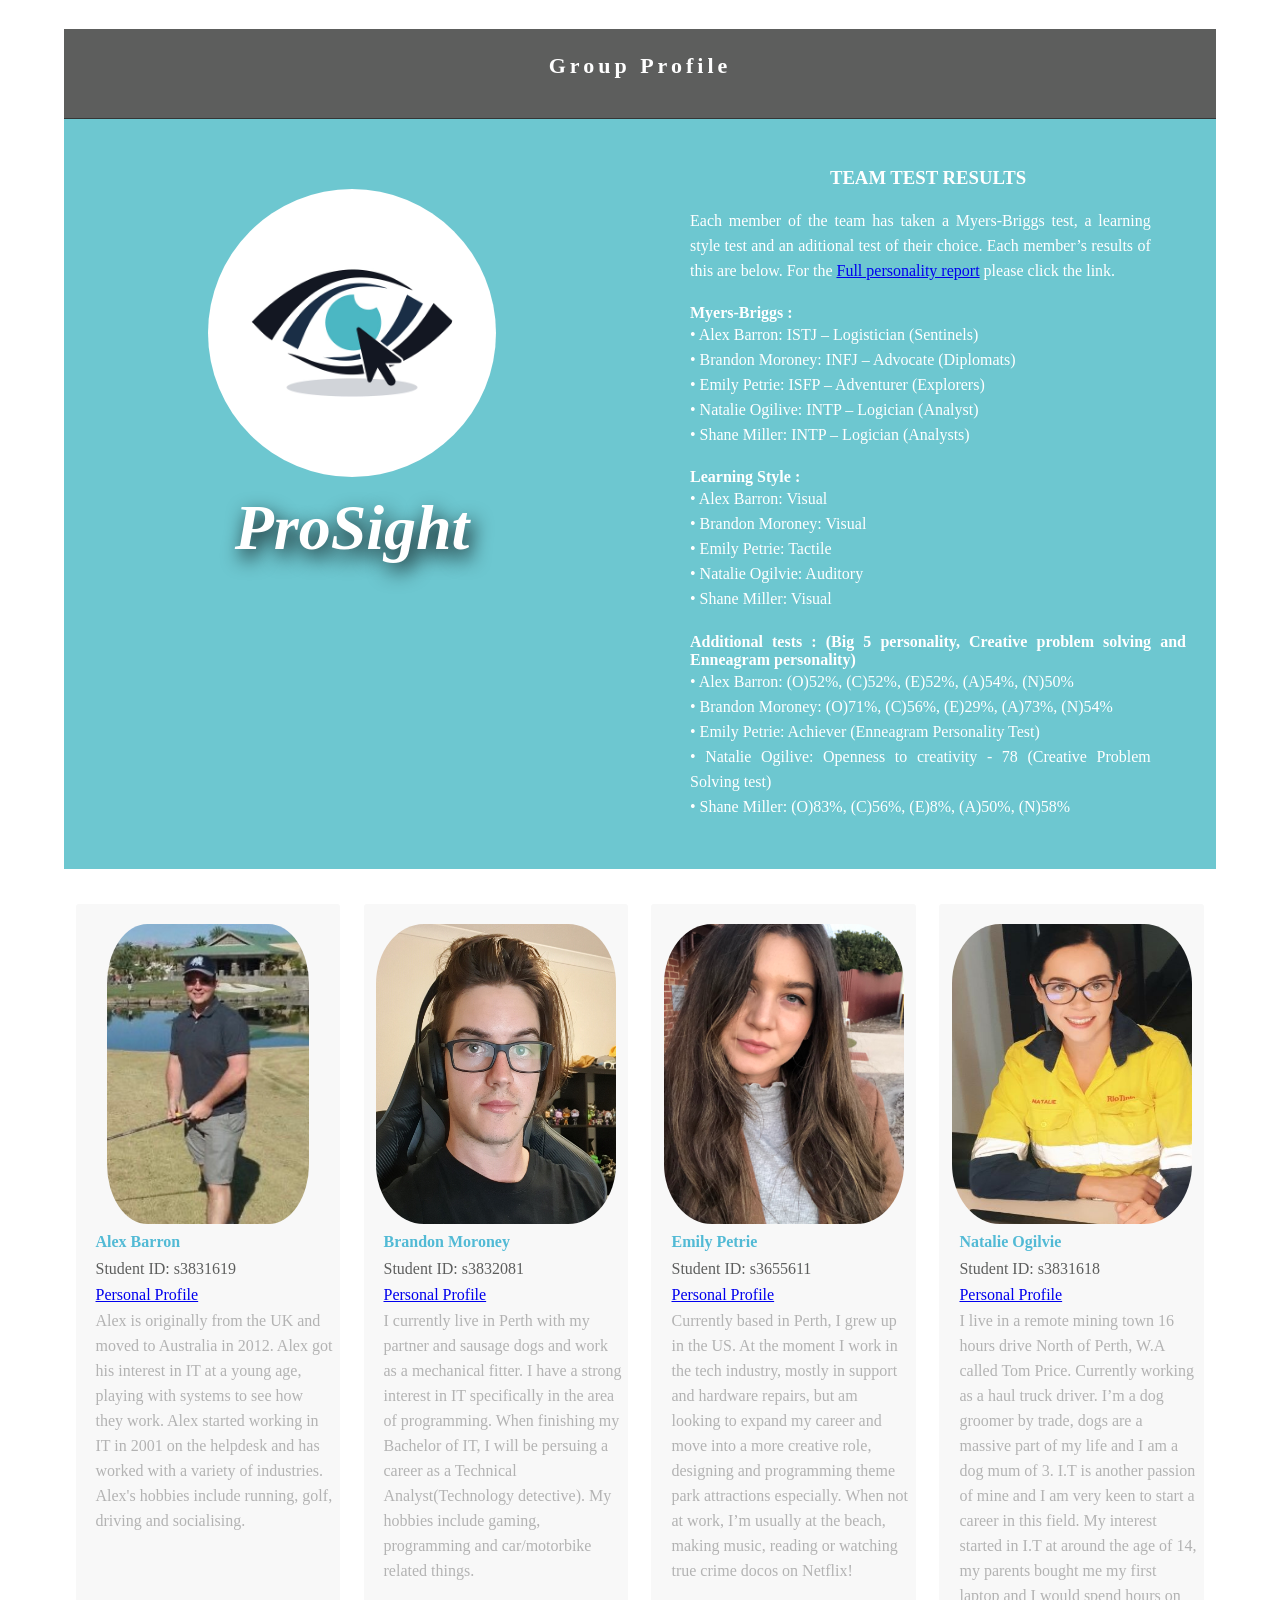
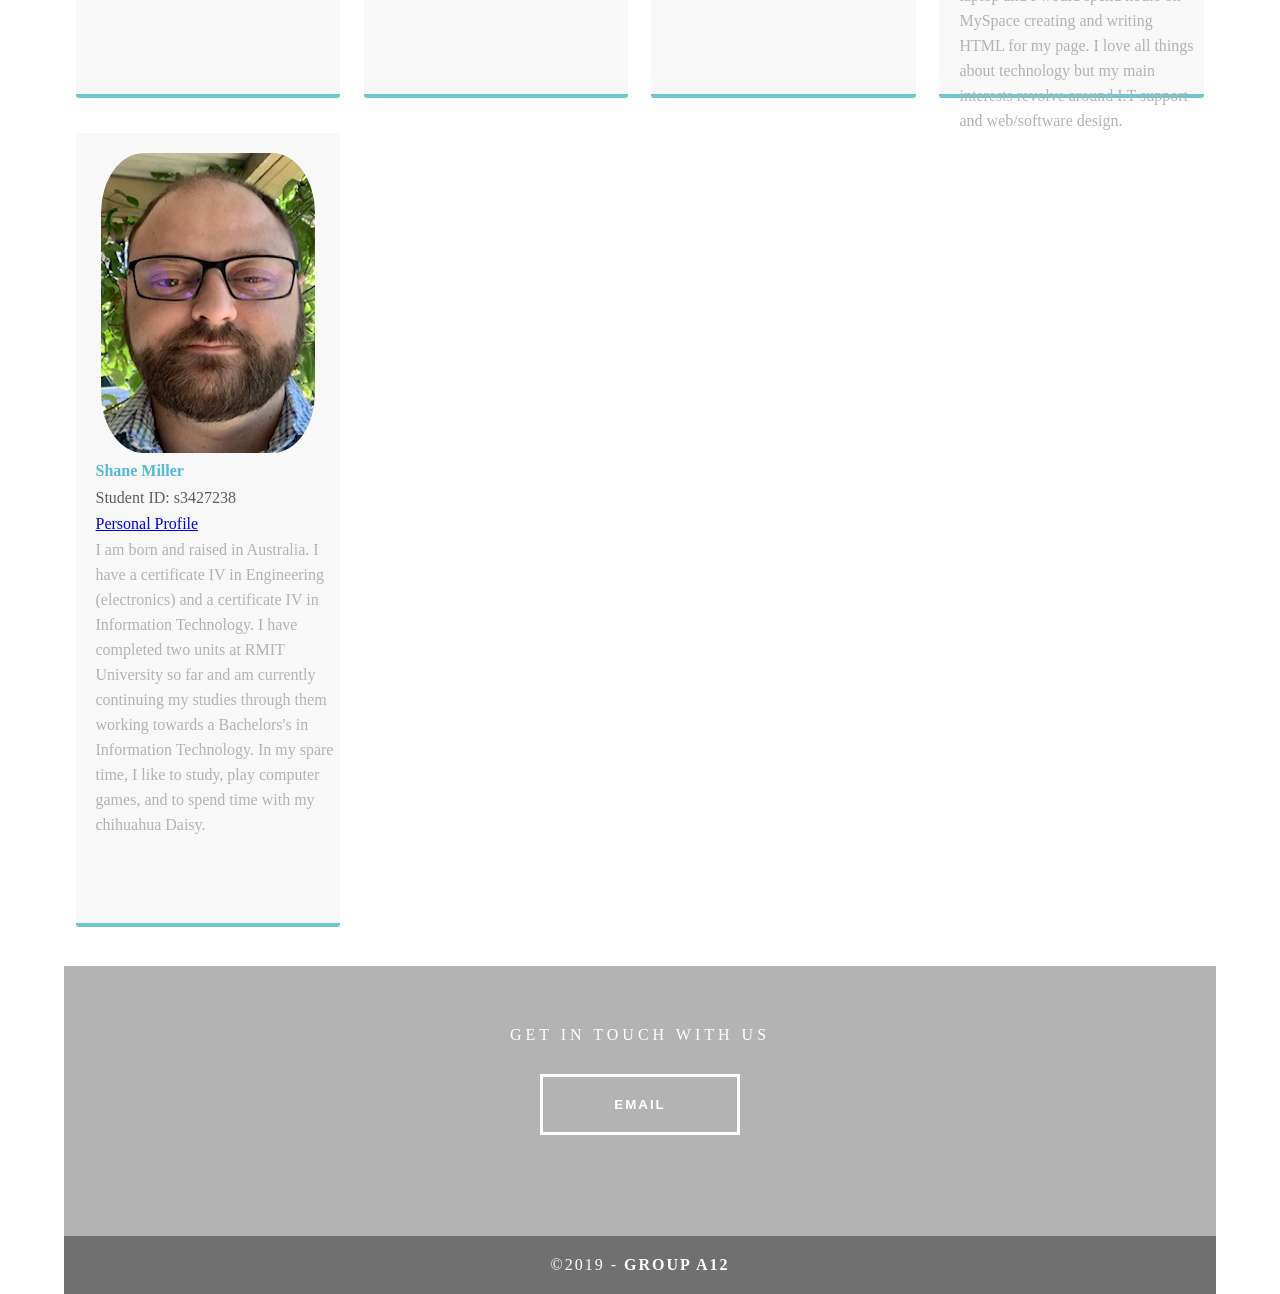
<file: index.html>
<!doctype html>
<html>
<head>
<meta charset="utf-8">
<meta http-equiv="X-UA-Compatible" content="IE=edge">
<meta name="viewport" content="width=device-width, initial-scale=1">
<title>A12 Group Assignment</title>
<link href="css/simpleGridTemplate.css" rel="stylesheet" type="text/css">
</head>
<body>
<!-- Main Container -->
<div class="container">
  <!-- Header -->
  <header class="header">
    <h4 class="logo">Group Profile</h4>
  </header>
  <!-- Hero Section -->
  <section class="intro">
    <div class="column">
      <img src="eye.jpg" alt="" class="profile"/>
	  <h1>ProSight</h1>
	  </div>
    <div class="column">
	  <h3>TEAM TEST RESULTS</h3>
      <p>Each member of the team has taken a Myers-Briggs test, a learning style test and an aditional test of their choice. Each member’s results of this are below. For the <a href="Team Profile.docx">Full personality report</a> please click the link.</p>
	  <h4>Myers-Briggs :</h4>
      <p>• Alex Barron: ISTJ – Logistician (Sentinels)<br>
	    • Brandon Moroney: INFJ – Advocate (Diplomats)<br>
	    • Emily Petrie: ISFP – Adventurer (Explorers)<br>
	    • Natalie Ogilive: INTP – Logician (Analyst)<br>
	    • Shane Miller: INTP – Logician (Analysts)</p>
	  <h4>Learning Style :</h4>
	  <p>• Alex Barron: Visual<br>
		• Brandon Moroney: Visual<br>
		• Emily Petrie: Tactile<br>
		• Natalie Ogilvie: Auditory<br>
		• Shane Miller: Visual</p>
	  <h4>Additional tests : (Big 5 personality, Creative problem solving and Enneagram personality)</h4>
	  <p>• Alex Barron: (O)52%, (C)52%, (E)52%, (A)54%, (N)50%<br>
	    • Brandon Moroney: (O)71%, (C)56%, (E)29%, (A)73%, (N)54%<br>
	    • Emily Petrie: Achiever (Enneagram Personality Test)<br>
		• Natalie Ogilive: Openness to creativity - 78 (Creative Problem Solving test)<br>
		• Shane Miller: (O)83%, (C)56%, (E)8%, (A)50%, (N)58%<br>

		</p>
    </div>
  </section>
  <!-- Stats Gallery Section -->
  <div class="gallery">
    <div class="thumbnail"><img src="AlexBarronProfilePicture.jpeg" wdith="240" height="300" alt=""/>
      <h4>Alex Barron</h4>
      <p class="tag">Student ID: s3831619</p>
	  <p class="tag"><a target="_blank" href="https://s3831619.github.io">Personal Profile</a></p>
      <p class="text_column">Alex is originally from the UK and moved to Australia in 2012.  Alex got his interest in IT at a young age, playing with systems to see how they work.  Alex started working in IT in 2001 on the helpdesk and has worked with a variety of industries.  Alex's hobbies include running, golf, driving and socialising.</p>
    </div>
    <div class="thumbnail"><img src="BrandonMoroneyProfilePicture.jpg" width="240" height="300" alt=""/>
      <h4>Brandon Moroney</h4>
      <p class="tag">Student ID: s3832081</p>
	  <p class="tag"><a target="_blank" href="https://brandon-m-tech.github.io/Assignment-1/">Personal Profile</a></p>
      <p class="text_column">I currently live in Perth with my partner and sausage dogs and work as a mechanical fitter. I have a strong interest in IT specifically in the area of programming. When finishing my Bachelor of IT, I will be persuing a career as a Technical Analyst(Technology detective). My hobbies include gaming, programming and car/motorbike related things.</p>
    </div>
	<div class="thumbnail"><img src="google profile pic.jpg" width="240" height="300" alt=""/>
      <h4>Emily Petrie</h4>
      <p class="tag">Student ID: s3655611</p>
	  <p class="tag"><a target="_blank" href="https://em-petrie.github.io">Personal Profile</a></p>
      <p class="text_column">Currently based in Perth, I grew up in the US. At the moment I work in the tech industry, mostly in support and hardware repairs, but am looking to expand my career and move into a more creative role, designing and programming theme park attractions especially. When not at work, I’m usually at the beach, making music, reading or watching true crime docos on Netflix! </p>
    </div>
    <div class="thumbnail"><img src="Assignment-Picture (2).jpg" width="240" height="300" alt=""/>
      <h4>Natalie Ogilvie</h4>
      <p class="tag">Student ID: s3831618</p>
	  <p class="tag"><a target="_blank" href="https://natalieogilvie.github.io">Personal Profile</a></p>
      <p class="text_column">I live in a remote mining town 16 hours drive North of Perth, W.A called Tom Price. Currently working as a haul truck driver. I’m a dog groomer by trade, dogs are a massive part of my life and I am a dog mum of 3. I.T is another passion of mine and I am very keen to start a career in this field. My interest started in I.T at around the age of 14, my parents bought me my first laptop and I would spend hours on MySpace creating and writing HTML for my page. I love all things about technology but my main interests revolve around I.T support and web/software design.</p>
    </div>
    <div class="thumbnail"><img src="ShaneMillerProfilePicture.jpg" width="214" height="300" alt=""/>
      <h4>Shane Miller</h4>
      <p class="tag">Student ID: s3427238</p>
	  <p class="tag"><a target="_blank" href="https://shanewmiller.github.io">Personal Profile</a></p>
      <p class="text_column">I am born and raised in Australia. I have a certificate IV in Engineering (electronics) and a certificate IV in Information Technology. I have completed two units at RMIT University so far and am currently continuing my studies through them working towards a Bachelors's in Information Technology. In my spare time, I like to study, play computer games, and to spend time with my chihuahua Daisy.</p>
    </div>
  </div>
  <!-- Footer Section -->
  <footer id="contact">
    <p class="hero_header">GET IN TOUCH WITH US</p>
	<div class="dropdown">
     <button class="button">EMAIL</button>
     <div class="dropdown-content">
      <a href="mailto:s3831619@student.rmit.edu.au">Alex Barron</a>
      <a href="mailto:s3832081@student.rmit.edu.au">Brandon Moroney</a>
      <a href="mailto:s3655611@student.rmit.edu.au">Emily Petrie</a>
	  <a href="mailto:s3831618@student.rmit.edu.au">Natalie Ogilvie</a>
	  <a href="mailto:s3427238@student.rmit.edu.au">Shane Miller</a>
  </div>
</div>
  </footer>
  <!-- Copyrights Section -->
  <div class="copyright">&copy;2019 - <strong>Group A12</strong></div>
</div>
<!-- Main Container Ends -->
</body>
</html>
</file>
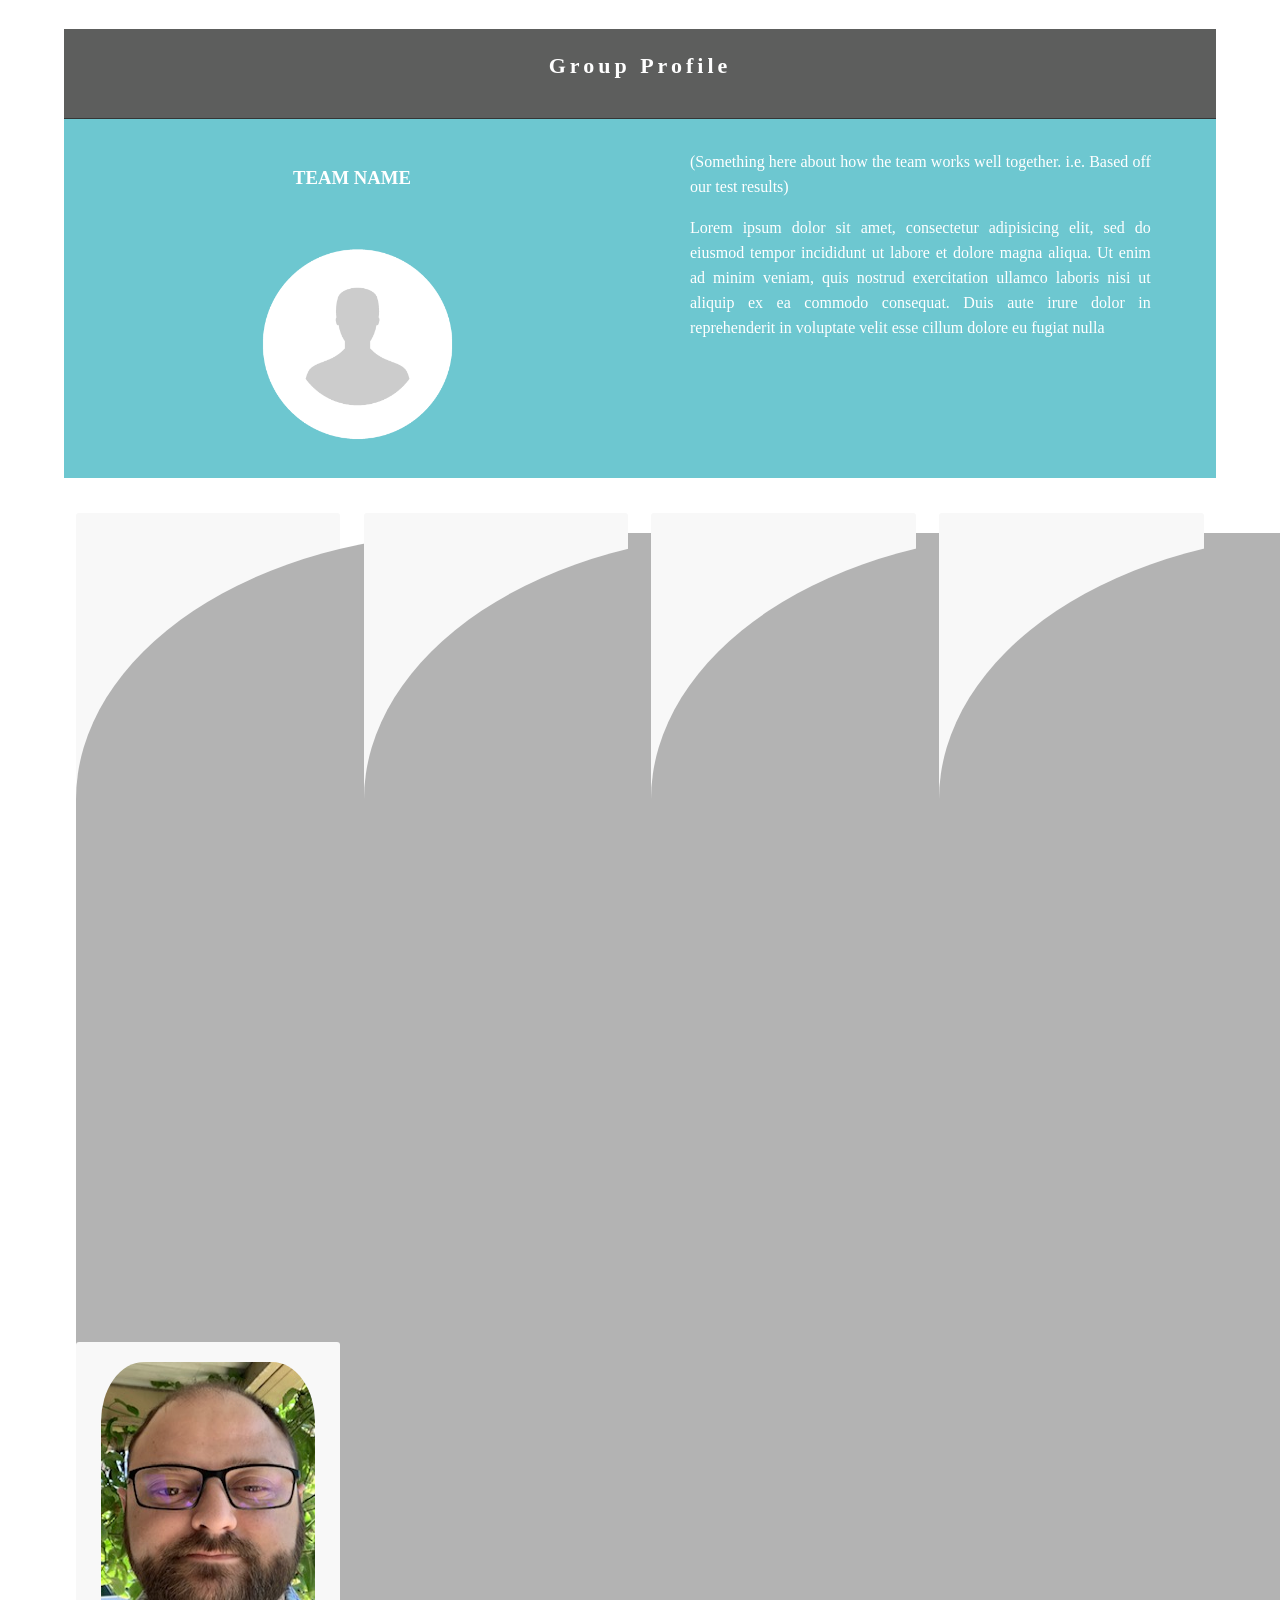
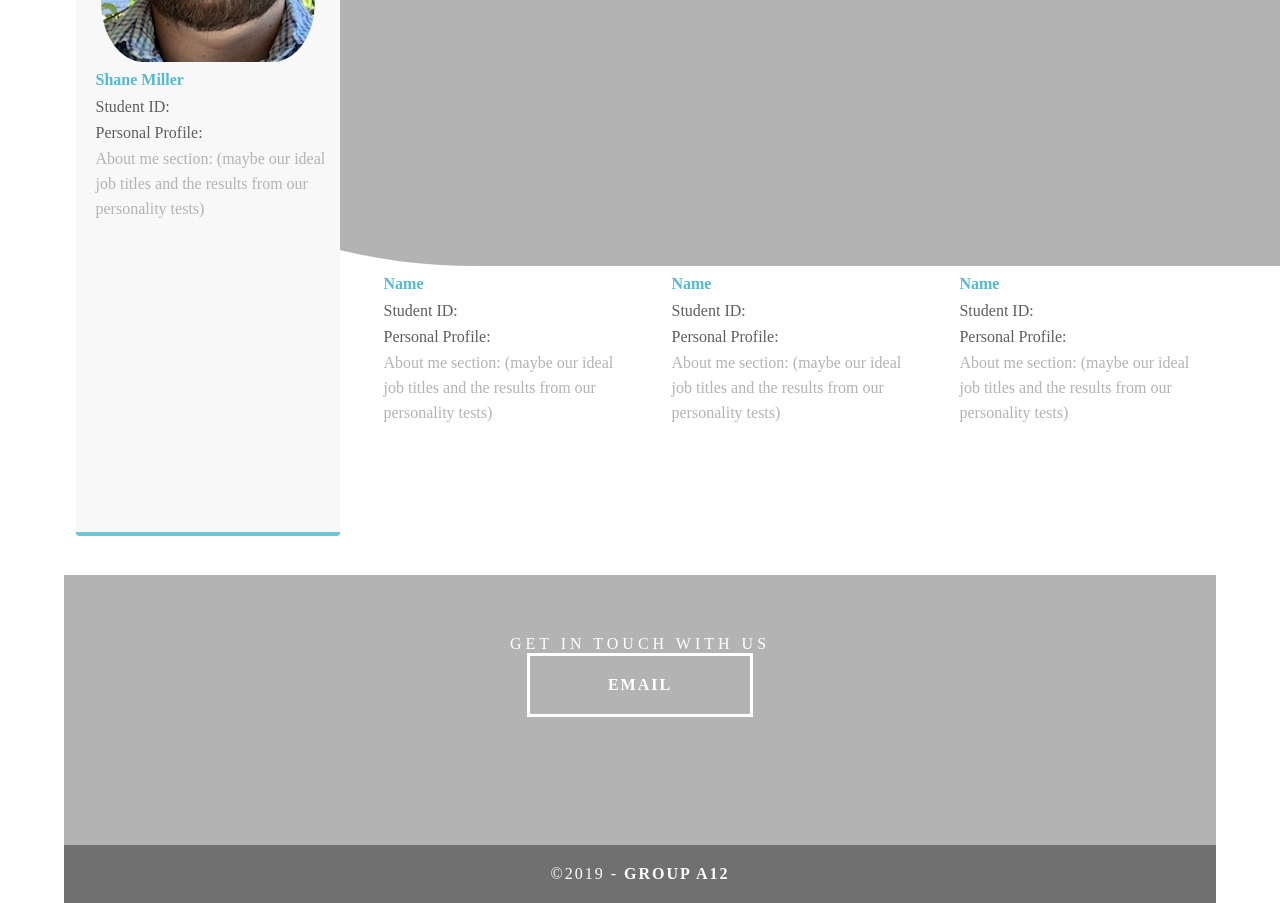
<file: Group.html>
<!doctype html>
<html>
<head>
<meta charset="utf-8">
<meta http-equiv="X-UA-Compatible" content="IE=edge">
<meta name="viewport" content="width=device-width, initial-scale=1">
<title>A12 Group Assignment</title>
<link href="css/simpleGridTemplate.css" rel="stylesheet" type="text/css">
</head>
<body>
<!-- Main Container -->
<div class="container"> 
  <!-- Header -->
  <header class="header">
    <h4 class="logo">Group Profile</h4>
  </header>
  <!-- Hero Section -->
  <section class="intro">
    <div class="column">
      <h3>TEAM NAME</h3>
      <img src="images/profile.png" alt="" class="profile"> </div>
    <div class="column">
      <p>(Something here about how the team works well together. i.e. Based off our test results) </p>
      <p>Lorem ipsum dolor sit amet, consectetur adipisicing elit, sed do eiusmod tempor incididunt ut labore et dolore magna aliqua. Ut enim ad minim veniam, quis nostrud exercitation ullamco laboris nisi ut aliquip ex ea commodo consequat. Duis aute irure dolor in reprehenderit in voluptate velit esse cillum dolore eu fugiat nulla</p>
    </div>
  </section>
  <!-- Stats Gallery Section -->
  <div class="gallery">
    <div class="thumbnail"> <a href="#"><img src="images/bkg_06.jpg" alt="" width="2000" class="cards"/></a>
      <h4>Name</h4>
      <p class="tag">Student ID: </p>
	  <p class="tag">Personal Profile: </p>
      <p class="text_column">About me section: (maybe our ideal job titles and the results from our personality tests)</p>
    </div>
    <div class="thumbnail"> <a href="#"><img src="images/bkg_06.jpg" alt="" width="2000" class="cards"/></a>
      <h4>Name</h4>
      <p class="tag">Student ID: </p>
	  <p class="tag">Personal Profile: </p>
      <p class="text_column">About me section: (maybe our ideal job titles and the results from our personality tests)</p>
    </div>
	<div class="thumbnail"> <a href="#"><img src="images/bkg_06.jpg" alt="" width="2000" class="cards"/></a>
      <h4>Name</h4>
      <p class="tag">Student ID: </p>
	  <p class="tag">Personal Profile: </p>
      <p class="text_column">About me section: (maybe our ideal job titles and the results from our personality tests)</p>
    </div>
    <div class="thumbnail"> <a href="#"><img src="images/bkg_06.jpg" alt="" width="2000" class="cards"/></a>
      <h4>Name</h4>
      <p class="tag">Student ID: </p>
	  <p class="tag">Personal Profile: </p>
      <p class="text_column">About me section: (maybe our ideal job titles and the results from our personality tests)</p>
    </div>
    <div class="thumbnail"> <a href="#"><img src="ShaneMillerProfilePicture.jpg" width="214" height="300" alt=""/></a>
      <h4>Shane Miller</h4>
      <p class="tag">Student ID: </p>
	  <p class="tag">Personal Profile: </p>
      <p class="text_column">About me section: (maybe our ideal job titles and the results from our personality tests)</p>
    </div>
  </div>
  <!-- Footer Section -->
  <footer id="contact">
    <p class="hero_header">GET IN TOUCH WITH US</p>
    <div class="button">EMAIL</div>
  </footer>
  <!-- Copyrights Section -->
  <div class="copyright">&copy;2019 - <strong>Group A12</strong></div>
</div>
<!-- Main Container Ends -->
</body>
</html>
</file>
<file: css/simpleGridTemplate.css>
@charset "UTF-8";
/* Body */
body {
	font-family: Cambria, "Hoefler Text", "Liberation Serif", Times, "Times New Roman", serif;
	background-color: #FFFFFF;
	margin: 0;
}
/* Container */
.container {
	width: 90%;
	margin-left: auto;
	margin-right: auto;
	background-color: #FFFFFF;
}
/* Header */
header {
	width: 100%;
	height: 8%;
	background-color: #5D5E5D;
	border-bottom: 1px solid #353635;
}
.logo {
	color: #fff;
	font-weight: bold;
	margin-left: auto;
	letter-spacing: 4px;
	margin-right: auto;
	text-align: center;
	padding-top: 15px;
	line-height: 2em;
	font-size: 22px;
}
.hero_header {
	color: #FFFFFF;
	text-align: center;
	margin: 0;
	letter-spacing: 4px;
}
/* About Section */
.text_column {
	width: 90%;
	text-align: left;
	font-weight: lighter;
	line-height: 25px;
	float: left;
	padding-left: 20px;
	padding-right: 20px;
	color: #A3A3A3;
}
.gallery {
	clear: both;
	display: inline-block;
	width: 100%;
	background-color: #FFFFFF;
	/* [disabled]min-width: 400px;
*/
	padding-bottom: 35px;
	padding-top: 0px;
	margin-top: -5px;
	margin-bottom: 0px;
}
.thumbnail {
	width: 23%;
	height: 750px;
	text-align: center;
	float: left;
	margin-top: 35px;
	background-color: #F8F8F8;
	padding-bottom: 20px;
	margin-left: 1%;
	margin-right: 1%;
	border-radius: 3px;
	padding-top: 20px;
	border-bottom: 4px solid #6DC7D0;
}
img {
	border-radius: 20%;
}
.gallery .thumbnail h4 {
	margin-top: 5px;
	margin-bottom: 5px;
	color: #52BAD5;
	text-align: left;
	padding-left: 20px;
	padding-right: 20px;
}
.gallery .thumbnail p {
	margin: 0;
	color: #B3B3B3;
	text-align: left;
	padding-left: 20px;
}
/* More info */
.intro {
	background-color: #FFFFFF;
	padding-bottom: 35px;
	width: 100%;
}
.column {
	width: 50%;
	text-align: center;
	padding-top: 30px;
	float: left;
}
.intro .column h3 {
	color: #FFFFFF;
	text-align: center;
}
.intro .column h1 {
	text-shadow: 4px 8px 20px rgba(0,0,0,2);
	font-style: italic;
	font-size: 400%;
	color: #FFFFFF;
	text-align: center;
	margin-top: 10px;
}
.intro .column h4 {
	color: #FFFFFF;
	text-align: justify;
	padding-left: 30px;
	padding-right: 30px;
	margin-left: 20px;
	margin-bottom: 0px;
}
.intro .column p {
	color: #FFFFFF;
}
.intro .column p {
	padding-left:30px;
	padding-right: 30px;
	text-align: justify;
	line-height: 25px;
	font-weight: lighter;
	margin-left: 20px;
	margin-right: 20px;
	width: 80%;
	margin-top: 0px;
}
.button {
	width: 200px;
	margin-top: 0px;
	margin-right: auto;
	margin-bottom: auto;
	margin-left: auto;
	padding-top: 20px;
	padding-right: 10px;
	padding-bottom: 20px;
	padding-left: 10px;
	text-align: center;
	vertical-align: center;
	border-radius: 0px;
	text-transform: uppercase;
	font-weight: bold;
	letter-spacing: 2px;
	border: 3px solid #FFFFFF;
	color: #FFFFFF;
	background-color: #B3B3B3;
	transition: all 0.3s linear;
}
.dropdown {
	margin-top: 30px;
	text-align: center;
	display: inline-block;
}

.dropdown-content {
	display: none;
	position: inherit;
	background-color: #B3B3B3;
	min-width: 160px;
	padding-top: 10px;
	box-shadow: 0px 8px 16px 0px rgba(0,0,0,0.2);
	z-index: 1;
}

.dropdown-content a {
	border: 2px solid #FFFFFF;
	color: #FFFFFF;
	padding: 12px 16px;
	text-decoration: none;
	border-radius: 2px;
	text-transform: uppercase;
	font-weight: bold;
	letter-spacing: 2px;
	transition: all 0.3s linear;
	display: inline-block;
}
.dropdown-content a:hover {background-color: #6DC7D0;}

.dropdown:hover .dropdown-content {display: block;}

.button:hover {
	background-color: #6DC7D0;
	color: #FFFFFF;
}
.copyright {
	text-align: center;
	padding-top: 20px;
	padding-bottom: 20px;
	background-color: #717070;
	color: #FFFFFF;
	text-transform: uppercase;
	font-weight: lighter;
	letter-spacing: 2px;
	border-top-width: 2px;
}
footer {
	background-color: #B3B3B3;
	text-align: center;
	padding-top: 60px;
	padding-bottom: 60PX;
	height: 150px;
}
.intro {
	display: inline-block;
	background-color: #6DC7D0;
}
.profile {
	width: 50%;
	height: 50%;
	border-radius: 50%;
	margin-top: 40px;
}
.gallery .thumbnail .tag {
	color: #5D5E5D;
	padding-bottom: 4px;
	padding-top: 4px;
	text-align: left;
	padding-left: 20px;
	padding-right: 20px;
}

/* Mobile */
@media (max-width: 320px) {
.logo {
	width: 100%;
	text-align: center;
	margin-top: 13px;
	margin-right: 0px;
	margin-bottom: 0px;
	margin-left: 0px;
}
.text_column {
	width: 100%;
	text-align: justify;
	padding: 0;
}
.intro .column p {
	width: 80%;
	margin-left: 0px;
}
.text_column {
	padding-left: 20px;
}
.thumbnail {
	width: 100%;
}
.column {
	width: 100%;
	margin-top: 0px;
}
.hero_header {
	padding-left: 10px;
	padding-right: 10px;
	line-height: 22px;
	text-align: center;
}
}

/* Small Tablets */
@media (min-width: 321px)and (max-width: 767px) {
.logo {
	width: 100%;
	text-align: center;
	margin-top: 13px;
	margin-right: 0px;
	margin-bottom: 0px;
	margin-left: 0px;
}
.text_column {
	width: 100%;
	text-align: left;
	padding: 0;
}
.thumbnail {
	width: 100%;
}
.column {
	width: 100%;
	margin-top: 0px;
}
.thumbnail {
	width: 100%;
}
.text_column {
	padding-left: 20px;
	padding-right: 20px;
	width: 90%;
}
.column {
	width: 100%;
	margin-left: 0px;
	margin-right: 0px;
}
.profile {
	width: 100%;
}
.intro .column p {
	width: 90%;
	text-align: center;
	padding-left: 0px;
}
}

/* Small Desktops */
@media (min-width: 768px) and (max-width: 1096px) {
.text_column {
	width: 100%;
}
.thumbnail {
	width: 48%;
}
.text_column {
	width: 90%;
	margin: 0;
	padding: 20px;
}
.intro .column p {
	width: 80%;
}
}
</file>
